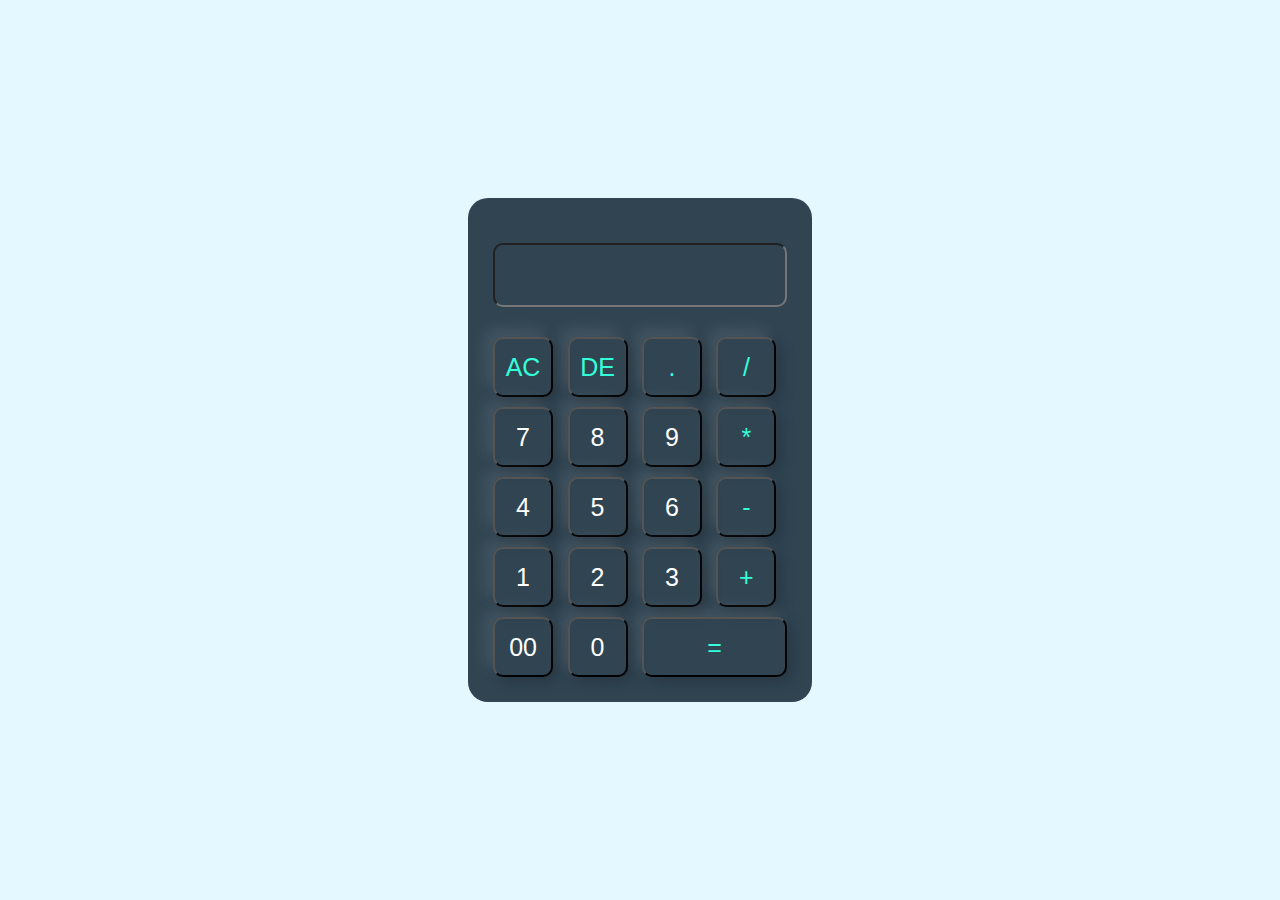
<file: calculator/index.html>
<!DOCTYPE html>
<html lang="en">
<head>
    <meta charset="UTF-8">
    <meta http-equiv="X-UA-Compatible" content="IE=edge">
    <meta name="viewport" content="width=device-width, initial-scale=1.0">
    <title>calculator using javascript</title>
    <link rel="stylesheet" href="style.css">
</head>
<body>



    <div class="container">
        <div class="calculator">
            <form>
                <div class="display">
                    <input type="text" name="display">
                </div>
                <div>
                    <input type="button" value="AC" onclick="display.value = ' '" class="operator">
                    <input type="button" value="DE" onclick="display.value = display.value.toString().slice (0,-1)" class="operator">
                    <input type="button" value="." onclick="display.value += '.'"  class="operator">
                    <input type="button" value="/" onclick="display.value += '/'"   class="operator" >
                </div>
                <div>
                    <input type="button" value="7" onclick="display.value += '7'">
                    <input type="button" value="8" onclick="display.value += '8'">
                    <input type="button" value="9" onclick="display.value += '9'">
                    <input type="button" value="*" onclick="display.value += '*'"  class="operator">
                </div>
                <div>
                    <input type="button" value="4" onclick="display.value += '4'">
                    <input type="button" value="5" onclick="display.value += '5'">
                    <input type="button" value="6" onclick="display.value += '6'">
                    <input type="button" value="-" onclick="display.value += '-'"  class="operator">
                </div>
                <div>
                    <input type="button" value="1" onclick="display.value += '1'">
                    <input type="button" value="2" onclick="display.value += '2'">
                    <input type="button" value="3" onclick="display.value += '3'">
                    <input type="button" value="+" onclick="display.value += '+'"  class="operator">
                </div>
                <div>
                    <input type="button" value="00" onclick="display.value += '00'">
                    <input type="button" value="0" onclick="display.value += '0'">
                    <input type="button" value="=" onclick= "display.value = eval(display.value)" class="equal operator">
                    
                </div> 
            </form>
        </div>

    </div>
    
</body>
</html>
</file>
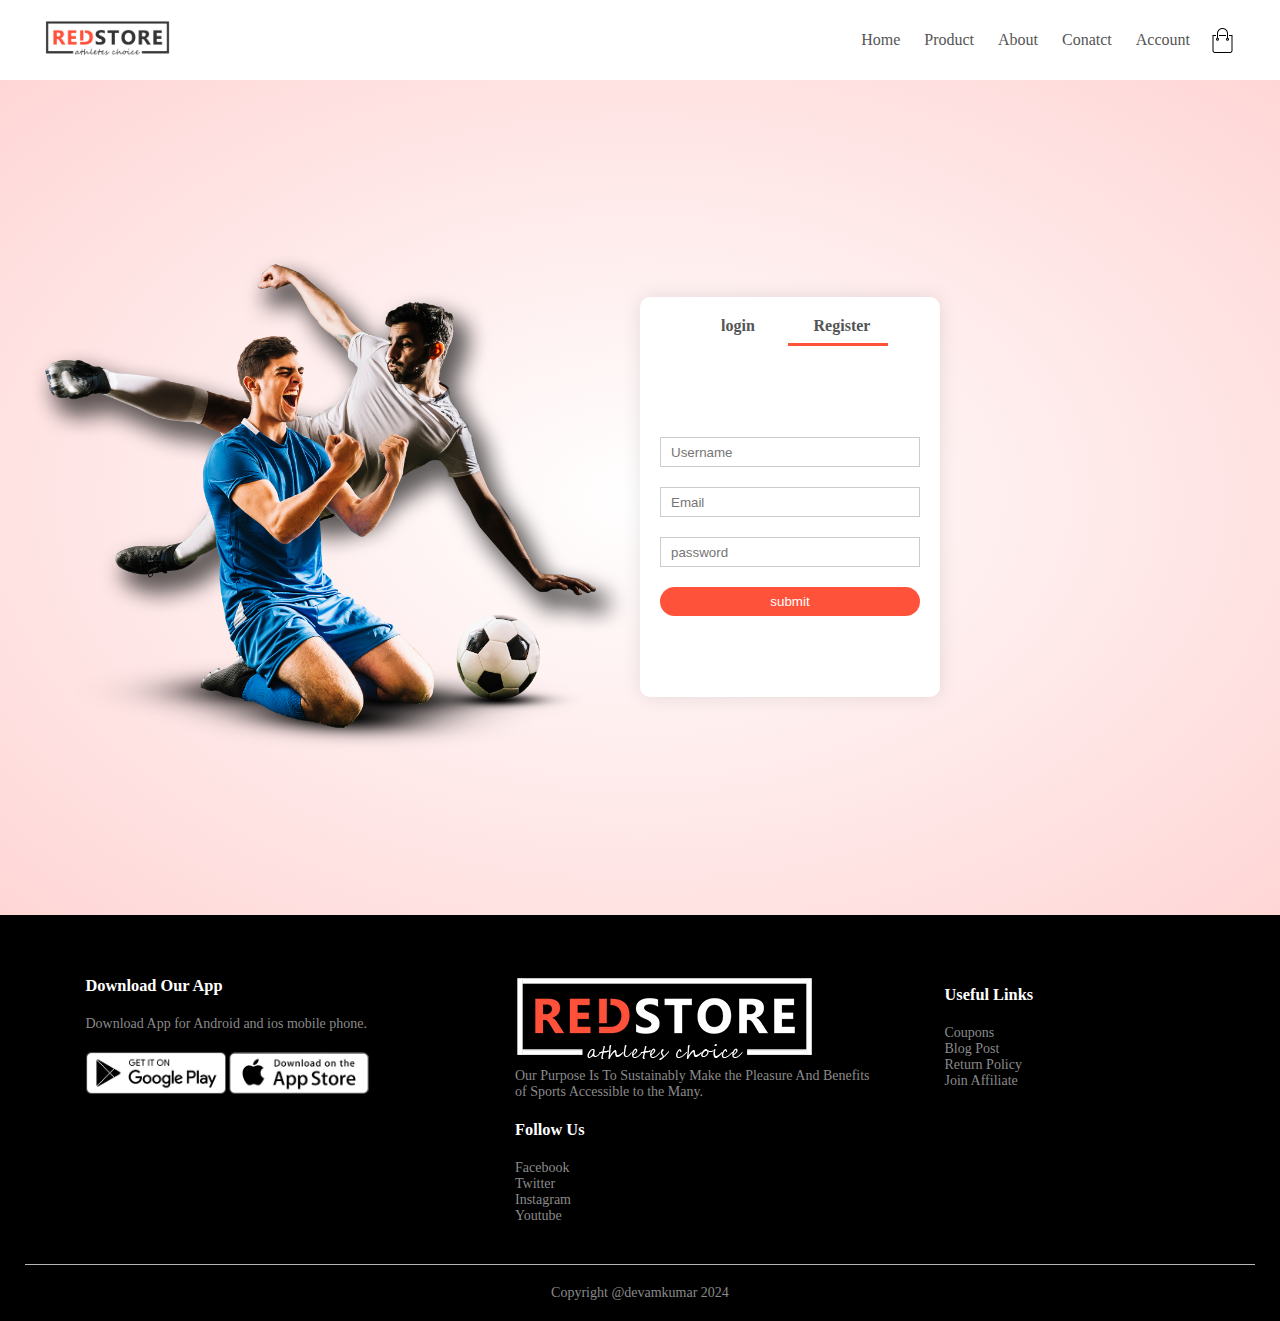
<file: landingPage/index.html>
<!DOCTYPE html>
<html lang="en">
<head>
    <meta charset="UTF-8">
    <meta name="viewport" content="width=device-width, initial-scale=1.0">
    <title>Account - RedStore </title>
    <link rel="stylesheet" href="styles.css">
    
</head>
<body>

   
    <div class="container">
        <div class="navbar">
            <div class="logo">
                <img src="logo.png" width="125px">
            </div>
                <nav>
                    <ul id="MenuItems">
                    <li><a href="#">Home</a></li>
                    <li><a href="#">Product</a></li>
                    <li><a href="#">About</a></li>
                    <li><a href="">Conatct</a></li>
                    <li><a href="#">Account</a></li>
                </nav>
            <img src="cart.png" width="25px" height="25px">
            <img src="menu.png" class="menu-icon" onclick="menutoggle()">
        </div>
    </div>

    <!---------------Account -page------------------->
    <div class="account-page">
        <div class="container">
            <div class="row">
                <div class="col-2">
                    <img src="image1.png" width="100%">
                </div>
                <div class="col-2">
                    <div class="form-container">
                        <div class="form-btn">
                            <span onclick="login()">login</span>
                            <span onclick="register()">Register</span>
                            <hr id="Indicator">
                        </div>

                        <form id="LoginForm">
                            <input type="text" placeholder="Username">
                            <input type="password" placeholder="password">
                            <button type="submit" class="btn">submit</button>
                            <a href="#">Forgot password</a>
                        </form>
                        <form id="RegForm">
                            <input type="text" placeholder="Username">
                            <input type="Emial" placeholder="Email">
                            <input type="password" placeholder="password">
                            <button type="submit" class="btn">submit</button>
                        </form>
                    </div>
                </div>
            </div>
        </div>
    </div>

<!-----------------footer------------------->
<div class="footer">
    <div class="container">
        <div class="row">
            <div class="footer-col-1">
                <h3>Download Our App</h3>
                <p>Download App for Android and ios mobile phone.</p>
                <div class="app-logo">
                    <img src="play-store.png">
                    <img src="app-store.png">
                </div>
            </div>
            <div class="footer-col-1">
                <img src="logo-white.png" >
                <p>Our Purpose Is To Sustainably Make the Pleasure And
                    Benefits of Sports Accessible to the Many.
                </p>
            </div>
            <div class="footer-col-3">
                <h3>Useful Links</h3>
                <ul>
                <li>Coupons</li>
                <li>Blog Post</li>
                <li>Return Policy</li>
                <li>Join Affiliate</li>
                </ul>
            </div>
            <div class="footer-col-4">
                <h3>Follow Us </h3>
                <ul>
                <li>Facebook</li>
                <li>Twitter</li>
                <li>Instagram</li>
                <li>Youtube</li>
                </ul>
            </div>
        </div>
        <hr>
        <p class="Copyright">Copyright @devamkumar 2024</p>
    </div>
</div>

<!-----------Js for toggle form-------------------->
<script>

    let LoginForm = document.getElementById("LoginForm");
    let RegForm = document.getElementById("RegForm");
    let Indicator = document.getElementById("Indicator");


    function register() {
        RegForm.style.transform = "translateX(0px)";
        LoginForm.style.transform = "translateX(0px)";
        Indicator.style.transform = "translateX(100px)";
    }

    
    function login() {
        RegForm.style.transform = "translateX(300px)";
        LoginForm.style.transform = "translateX(300px)";
        Indicator.style.transform = "translateX(0px)";
    }

    const menu = document.querySelector('#menu-icon')

    function menutoggle(){
        menu.addEventListener("click",(e)=>{
            e.style.color = "red";
        })

    }
</script>

</body>
</html>
</file>
<file: calculator/style.css>
* {
    margin: 0;
    padding: 0;
    font-family: 'poopins', sans-serif;
    /* box-sizing: border-box; */
}

.container{
    /* width: 100%; */
    height: 100vh;
    background: #e3f9ff;
    display: flex;
    align-items: center;
    justify-content: center;
}
.calculator{
    background: #304452;
    padding: 20px;
    border-radius: 20px;
    box-shadow: #304452;
    
}
.calculator form input{
    /* border: 0; */
    /* outline: 0; */
    width: 60px;
    height: 60px;
    border-radius: 10px;
    box-shadow: -8px -8px 15px rgba(255, 255, 255, 0.1), 5px 5px 15px rgba(0, 0, 0, 0.2);
   background: transparent;
   font-size: 25px;
   color: white;
   cursor: pointer;
   margin: 5px;
}
form .display{
    display: flex;
    justify-content: flex-end;
    margin: 20px 0;
}
form .display input{
    text-align: right;
    flex: 1;
    font-size: 45px;
    box-shadow: none;
}
form input.equal{
    width: 145px;


}

form input.operator{
    color: #33ffd8;
}




@media only screen and (max-width: 10px) {
    .container{
        width: 100%;
        height: 100vh;
        background: #e3f9ff;
        display: flex;
        align-items: center;
        justify-content: center;
    }

}
</file>
<file: landingPage/styles.css>
*{
    margin: 0;
    padding: 0;
    box-sizing: border-box;
}


.navbar {
    display: flex;
    align-items: center;
    padding: 20px;
}
nav {
    flex: 1;
    text-align: right;
    
}

nav ul {
    display: inline-block;
    list-style-type: none;
}

nav ul li {
    display: inline-block;
    margin-right: 20px;
}
a{
    text-decoration: none;
    color: #555;
}
p{
    color: #555;
}

.container {
    max-width: 1300px;
    margin: auto;
    padding-left: 25px;
    padding-right: 25px;
}

.row {
    display: flex;
    align-items: center;
    flex-wrap: wrap;
    justify-content: space-evenly;
}
.col-2 {
    flex-basis: 50%;
    min-width: 300px;
}
.col-2 img {
    max-width: 100%;
    padding: 50px 0;
}

.col-2 h1 {
    font-size: 50px;
    line-height: 60px;
    margin: 5% 0;
    margin-top: 100px;
}

.btn {
    display: inline-block;
    background: #ff523b;
    color: #fff;
    padding: 7px 20px;
    margin: 35px 0;
    border-radius: 30px;
}
.btn:hover {
    background: #563434;
}

.btn-3 {
    display: inline-block;
    background: #ff523b;
    color: #fff;
    padding: 7px 45px;
    margin: 25px 0;
    border-radius: 100px;
}
.btn-3:hover {
    background: #563434;
}


.header {
    background: radial-gradient(#fff,#ffd6d6);
}

.header .row{
    margin-top: 70px;


}

.categories {
    margin: 70px 0;

}
.col-3 {
    flex: 30%;
    min-width: 250px;
    margin-bottom: 30px;
}

.col-3 img {
    width: 95%;
}
.small-container {
    max-width: 1080px;
    margin: auto;
    padding-left: 25px;
    padding-right: 25px;
}
.col-4 {
    flex-basis: 25%;
    padding: 10px;
    min-width: 200px;
    margin-bottom: 50px;
    transition: transform 0.5s;

}

.col-4 img {
    width: 100%;
}

.title {
    text-align: center;
    margin: 0 auto 80px;
    position: relative;
    line-height: 60px;
    color: #555;
    font-size: 2rem;
}
.title::after {
    content: '';
    background: #ff523b;
    width: 80px;
    height: 5px;
    border-radius: 5px;
    position: absolute;
    bottom: 0;
    left: 50%;
    transform: translateX(-50%);
}


h4 {
    color: #555555;
    font-weight: normal;
}

.col-4 p {
    font-size: 19px;
}

.rating .fa {
    color: #ff523b;

}

.col-4:hover {
    transform: translateY(-15px);  
}

/*-----------Offer------------*/






/*-----------------Testimonial ---------------------------- */




/* Brands  */




/*------------footer--------------*/
.footer {
    background-color: #000;
    color: #8a8a8a;
    font-size: 14px;
    padding: 60px 0 20px;
}

.footer p{
    color: #8a8a8a;

}

.footer h3{
    color: #fff;
    margin-bottom: 20px;
}
.footer-col-1, .footer-col-2, .footer-col-3, .footer-col-4 {
    min-width: 250px;
    margin-bottom: 20px;
}

.footer-col-1{
    flex-basis: 30%;

}

.footer-col-2{
    flex: 1;
    text-align: center;
   

}

.footer-col-2 img {
    width: 180px;
    margin-bottom: 20px;
}
.footer-col-3 .footer-col-4 {
    flex-basis: 12%;
    text-align: center;
    
} 
ul {
    list-style-type: none;
}

.app-logo {
    margin-top: 20px;
}

.app-logo img{
    width: 140px;
}

.footer hr {
    border: none;
    background: #b5b5b5;
    height: 1px;
    margin: 20px 0;

}
.Copyright {
    text-align: center;
}
.menu-icon {
    width: 28px;
    margin-left: 20px;
    display: none;
}

/*-------------All Products-------------*/



/*--------single product details------------*/




/*--------Cart items details-----------------------*/



/*-------------------account-page-----------------------*/
.account-page {
    padding: 100px 0px;
    background: radial-gradient(#fff,#ffd6d6);
}
/* .col-2 {
    padding-left: 200px;
} */
.form-container {
    background: #fff;
    width: 300px;
    height: 400px;
    position: relative;
    text-align: center;
    padding: 20px 0;
    box-shadow: 0 0 20px 0px rgba(0,0,0,0.1);
    overflow: hidden;
    border-radius: 10px;

}

.form-container span {
    font-weight: bold;
    padding: 0 10px;
    color: #555;
    cursor: pointer;
    width: 100px;
    display: inline-block;
}

.form-btn {
    display: inline-block;
}

.form-container form {
    max-width: 300px;
    padding: 0 20px;
    position: absolute;
    top: 130px;
    transition: transform 1s;
}
form input {
    width: 100%;
    height: 30px;
    margin: 10px 0;
    padding: 0 10px;
    border: 1px solid  #ccc;
}
form .btn {
    width: 100%;
    border: none;
    cursor: pointer;
    margin: 10px 0;
}
form .btn:focus {
    outline: none;
}

#LoginForm {
    left: -300px;
}

#RegForm {
    left: 0;
}

form a{
    font-size: 12px;

}

#Indicator {
    width: 100px;
    border: none;
    background: #ff523b;
    height: 3px;
    margin-top: 8px;
    transform: translateX(100px);
    transition: transform 1s;
}

/* ----------   about           ------------- */






/*----------------------------media query for menu---------------------*/

@media only screen and (max-width:800px) {
    nav ul {
        position: absolute;
        top: 70px;
        left: 0;
        background: #333;
        width: 100%;
        overflow: hidden;
        /* transition: max-height 0.5s; */

    }
    nav ul li{
        display: block;
        margin-right: 50px;
        margin-top: 10px;
        margin-bottom: 10px;
    }
    nav ul li a{
        color: #fff;
    }
    .menu-icon{
        display: block;
        cursor: pointer;
    }

    .account-page {
        padding: 100px 80px 70px ;
        background: radial-gradient(#fff,#ffd6d6);
    }
} 

/*-----media query for less than 600 screen size------*/

 @media only screen and (max-width: 600px) {
    .row {
        text-align: center;
    }
    .col-2{
        flex-basis: 100%;
    }
}
</file>
